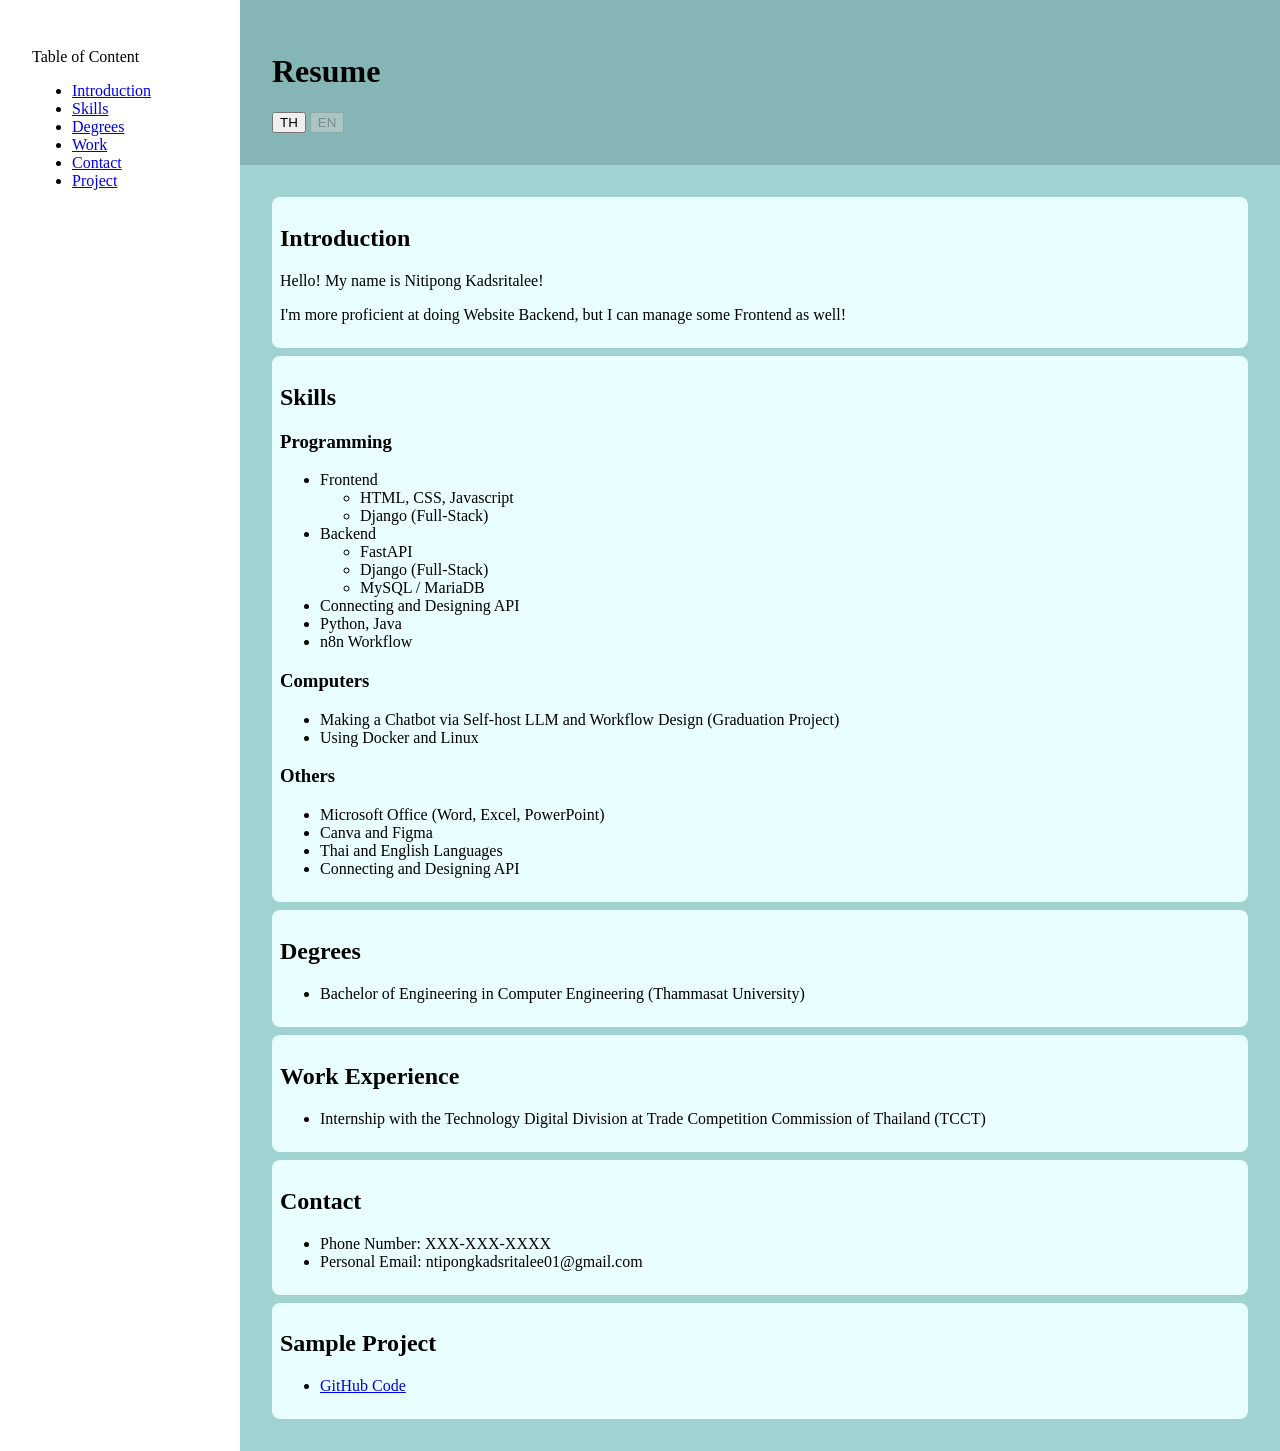
<file: index.html>
<!DOCTYPE html>
<html lang="en">
<head>
    <meta charset="UTF-8">
    <meta name="viewport" content="width=device-width, initial-scale=1.0">
    <title>My Website</title>
    <link rel="stylesheet" href="/_static/css/base.css">
</head>
<body>
    <div class="grid-container">
        <header>
            <h1 class="resume-header">Resume</h1>

            <div class="resume-translation">
                <button id="set-thai">TH</button>
                <button id="set-eng" disabled>EN</button>
            </div>
        </header>
        
        <aside>
            <nav class="resume-nav-bar" id="nav-bar">
                <p>Table of Content</p>
                <ul>
                    <li><a href="#resume-intro">Introduction</a></li>
                    <li><a href="#resume-skills">Skills</a></li>
                    <li><a href="#resume-degrees">Degrees</a></li>
                    <li><a href="#resume-work">Work</a></li>
                    <li><a href="#resume-contact">Contact</a></li>
                    <li><a href="#resume-project">Project</a></li>
                </ul>
            </nav>
        </aside>
        
        <main>
            <section class="resume-intro">
                <h2 id="resume-intro">Introduction</h2>
                <div>
                    <p data-i18n="intro_1">Hello! My name is Nitipong Kadsritalee!</p>
                    <p data-i18n="intro_2">I'm more proficient at doing Website Backend, but I can manage some Frontend as well!</p>
                </div>
            </section>

            <section class="resume-skills">
                <h2 id="resume-skills">Skills</h2>
                <div>
                    <h3>Programming</h3>
                    <ul>
                        <li>
                            <span>Frontend</span>
                            <ul>
                                <li>HTML, CSS, Javascript</li>
                                <li>Django (Full-Stack)</li>
                            </ul>
                        </li>
                        <li>
                            <span>Backend</span>
                            <ul>
                                <li>FastAPI</li>
                                <li>Django (Full-Stack)</li>
                                <li>MySQL / MariaDB</li>
                            </ul>
                        </li>
                        
                        <li>Connecting and Designing API</li>
                        <li>Python, Java</li>

                        <li>n8n Workflow</li>
                    </ul>
                </div>
                <div>
                    <h3>Computers</h3>
                    <ul>
                        <li>Making a Chatbot via Self-host LLM and Workflow Design (Graduation Project)</li>
                        <li>Using Docker and Linux</li>
                    </ul>
                </div>
                <div>
                    <h3>Others</h3>
                    <ul>
                        <li>Microsoft Office (Word, Excel, PowerPoint)</li>
                        <li>Canva and Figma</li>
                        <li>Thai and English Languages</li>
                        <li>Connecting and Designing API</li>
                    </ul>
                </div>
            </section>

            <section class="resume-degrees">
                <h2 id="resume-degrees">Degrees</h2>
                <ul>
                    <li>Bachelor of Engineering in Computer Engineering (Thammasat University)</li>
                </ul>
            </section>

            <section class="resume-work">
                <h2 id="resume-work">Work Experience</h2>
                <ul>
                    <li>Internship with the Technology Digital Division at Trade Competition Commission of Thailand (TCCT)</li>
                </ul>
            </section>

            <section class="resume-contact">
                <h2 id="resume-contact">Contact</h2>
                <ul>
                    <li>Phone Number: XXX-XXX-XXXX</li>
                    <li>Personal Email: ntipongkadsritalee01@gmail.com</li>
                </ul>
            </section>

            <section class="resume-project">
                <h2 id="resume-project">Sample Project</h2>
                <ul>
                    <li>
                        <a href="https://github.com/NitipongK2546/mysite/">GitHub Code</a>
                    </li>
                </ul>
            </section>
        </main>
    </div>
    <!-- ------------------------------------------------------ -->
    <script>
        const nav_bar = document.getElementById("nav-bar");
    </script>
    <script src="/_static/js/translate.js" type="module"></script>
</body>
</html>
</file>
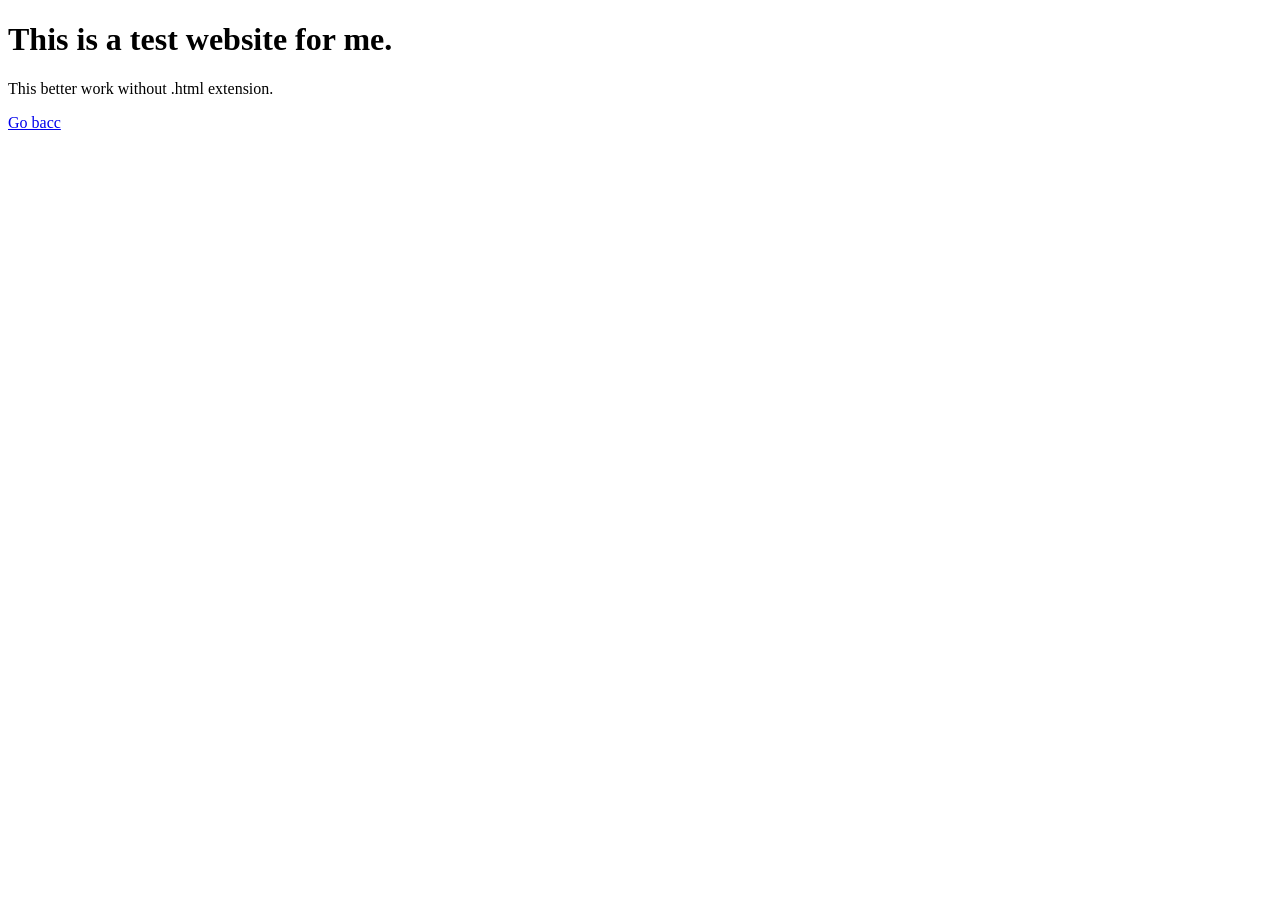
<file: about/index.html>
<!DOCTYPE html>
<html lang="en">
<head>
    <meta charset="UTF-8">
    <meta name="viewport" content="width=device-width, initial-scale=1.0">
    <title>About</title>
</head>
<body>
    <h1>This is a test website for me.</h1>

    <p>This better work without .html extension.</p>

    <a href="/">Go bacc</a>
</body>
</html>
</file>
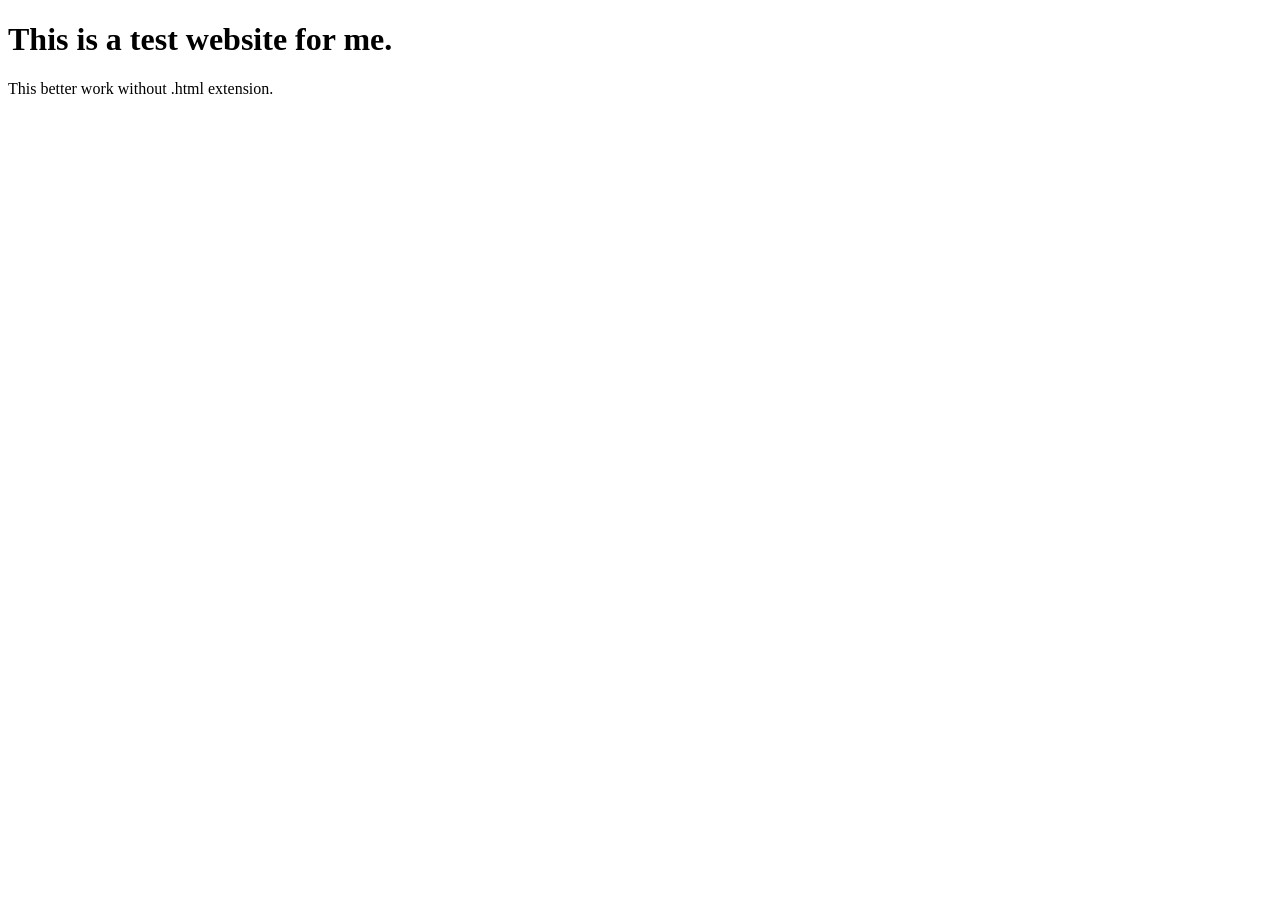
<file: about.html>
<!DOCTYPE html>
<html lang="en">
<head>
    <meta charset="UTF-8">
    <meta name="viewport" content="width=device-width, initial-scale=1.0">
    <title>About</title>
</head>
<body>
    <h1>This is a test website for me.</h1>

    <p>This better work without .html extension.</p>
</body>
</html>
</file>
<file: _static/css/base.css>
/* :root {
    text-align: center;
} */

body {
    margin: 0;
}

.grid-container {
    display: grid;

    /* First Column = Sidebar = 15 rem limit */
    grid-template-columns: 15rem 1fr;

    /* Auto row = fill horizontally */
    grid-template-rows: auto 1fr auto;

    grid-template-areas:
    "sidebar header"
    "sidebar main"
    "sidebar footer";
}

.grid-container > * {
    padding: 2rem;
}

aside { 
    grid-area: sidebar; 
}
header  { 
    grid-area: header; 
    background-color: rgb(133, 181, 181);
}
main    { 
    grid-area: main; 
    background-color: rgb(161, 210, 210);
}
footer  { 
    grid-area: footer; 
}

section {
    padding: 0.5rem;
    border-radius: 0.5rem;
    background-color: rgb(233, 255, 255);
}

section+section {
    margin-top: 0.5rem;
    /* background-color: rgb(73, 103, 103); */
}
</file>
